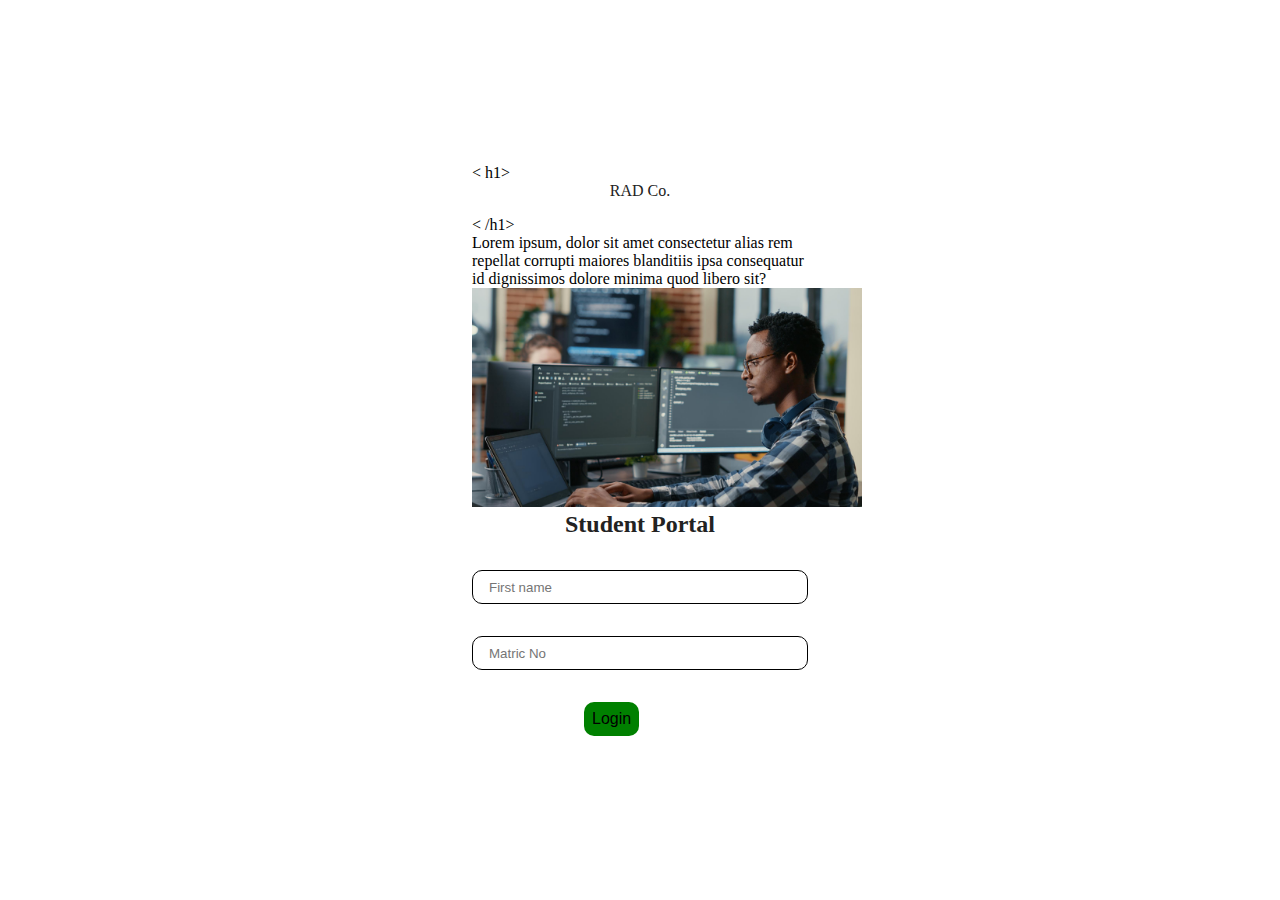
<file: index.html>
<!DOCTYPE html>
<html lang="en">
  <head>
    <meta charset="UTF-8" />
    <meta http-equiv="X-UA-Compatible" content="IE=edge" />
    <meta name="viewport" content="width=device-width, initial-scale=1.0" />
    <link href="./style.css" rel="stylesheet" />
    <title>Document</title>
  </head>
  <body>
    <main class="loginPage">
      <p>< h1>  <h1>RAD Co.</h1> < /h1> </p>
      <p class="lorem">Lorem ipsum, dolor sit amet consectetur alias rem repellat corrupti maiores blanditiis ipsa consequatur id dignissimos dolore minima quod libero sit?</p>
      <img src="./images/cbt image.png" alt="">
      <div class="portalDiv">
        <h2>Student Portal</h2>
        <input id="fName" type="text" placeholder="First name" required />
        <input id="number" type="text" placeholder="Matric No" required />
        <button class="start" id="startBtn">Login</button>
      </div>
    </main>
    <script>

      // LOG IN

let startBtn = document.getElementById("startBtn");
let fName = document.getElementById("fName");
let lName = document.getElementById("lName");
let logIn = document.querySelector(".loginPage");

startBtn.addEventListener("click", function () {
  if (fName.value && number.value) {
    window.location.href = "landing.html"
  } else {
    alert("Enter your student details");
  }
});
    </script>
  </body>
</html>
</file>
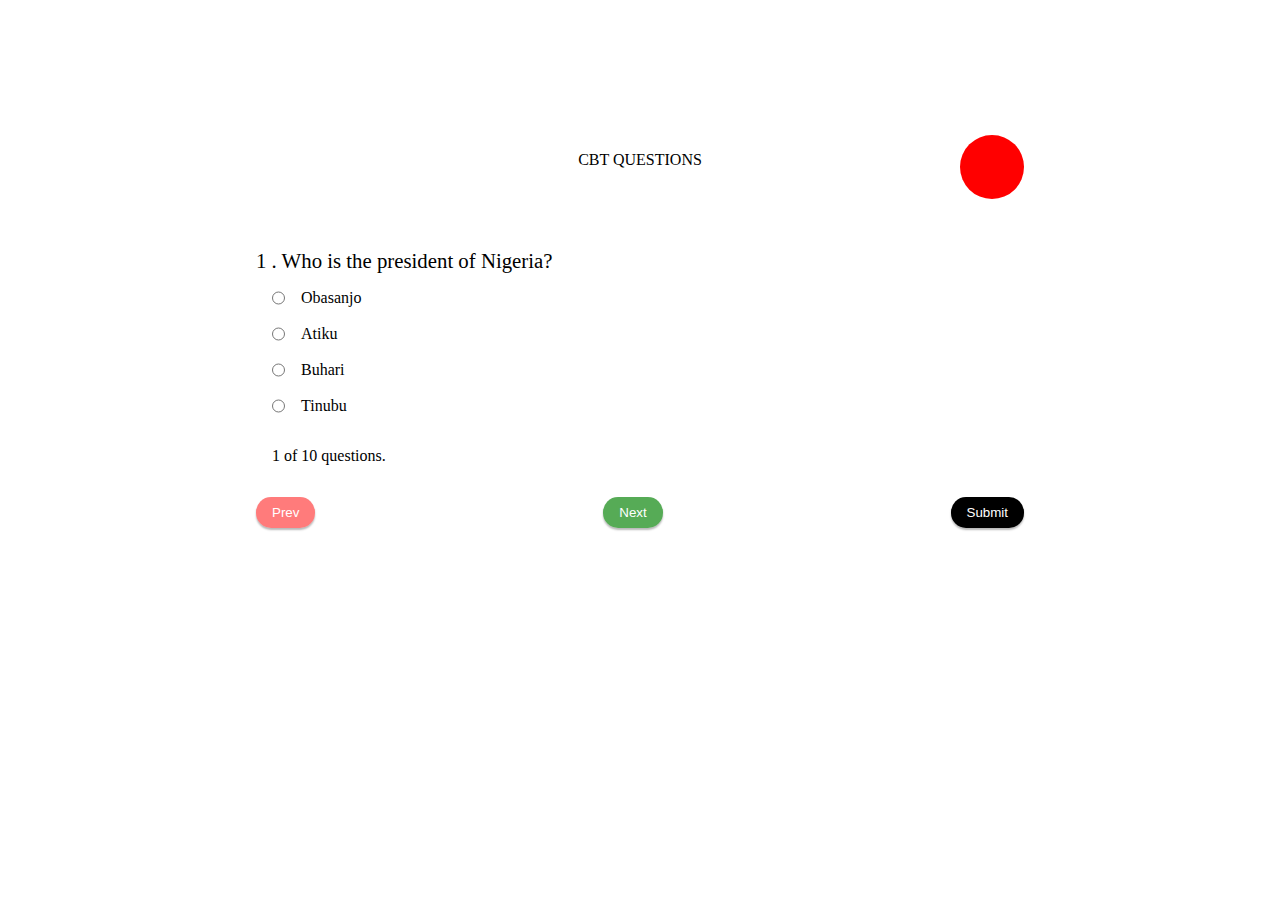
<file: dashboard.html>
<!DOCTYPE html>
<html lang="en">
<head>
    <meta charset="UTF-8">
    <meta http-equiv="X-UA-Compatible" content="IE=edge">
    <meta name="viewport" content="width=device-width, initial-scale=1.0">
    <link
    rel="stylesheet"
    href="https://cdnjs.cloudflare.com/ajax/libs/animate.css/4.1.1/animate.min.css"
  />
    <link rel="stylesheet" href="./style.css">
    <title>CBT</title>
</head>
<body>
    <main class="main">
        <div class="questionsHead">
          <div class="timerDiv">
            <p class="animate__animated animate__slideInDown timer"></p>
  
          </div>
          <h1>CBT QUESTIONS</h1>
        </div>
  
        <div class="queestionsDiv">
          <div class="questionsBox">
            <p class="quest" id="showQuest"></p>
          </div>
          <p class="opt" id="showOpt"></p>
          <p class="questionsOf"></p>
          <div class="buttons">
            <button class="prev prevBtn">Prev</button>
            <button class="next nextBtn">Next</button>
            <button class="submit" id="submit">Submit</button>
          </div>
        </div>
      </main>
</body>
</html>
<script src="./app.js"></script>
</file>
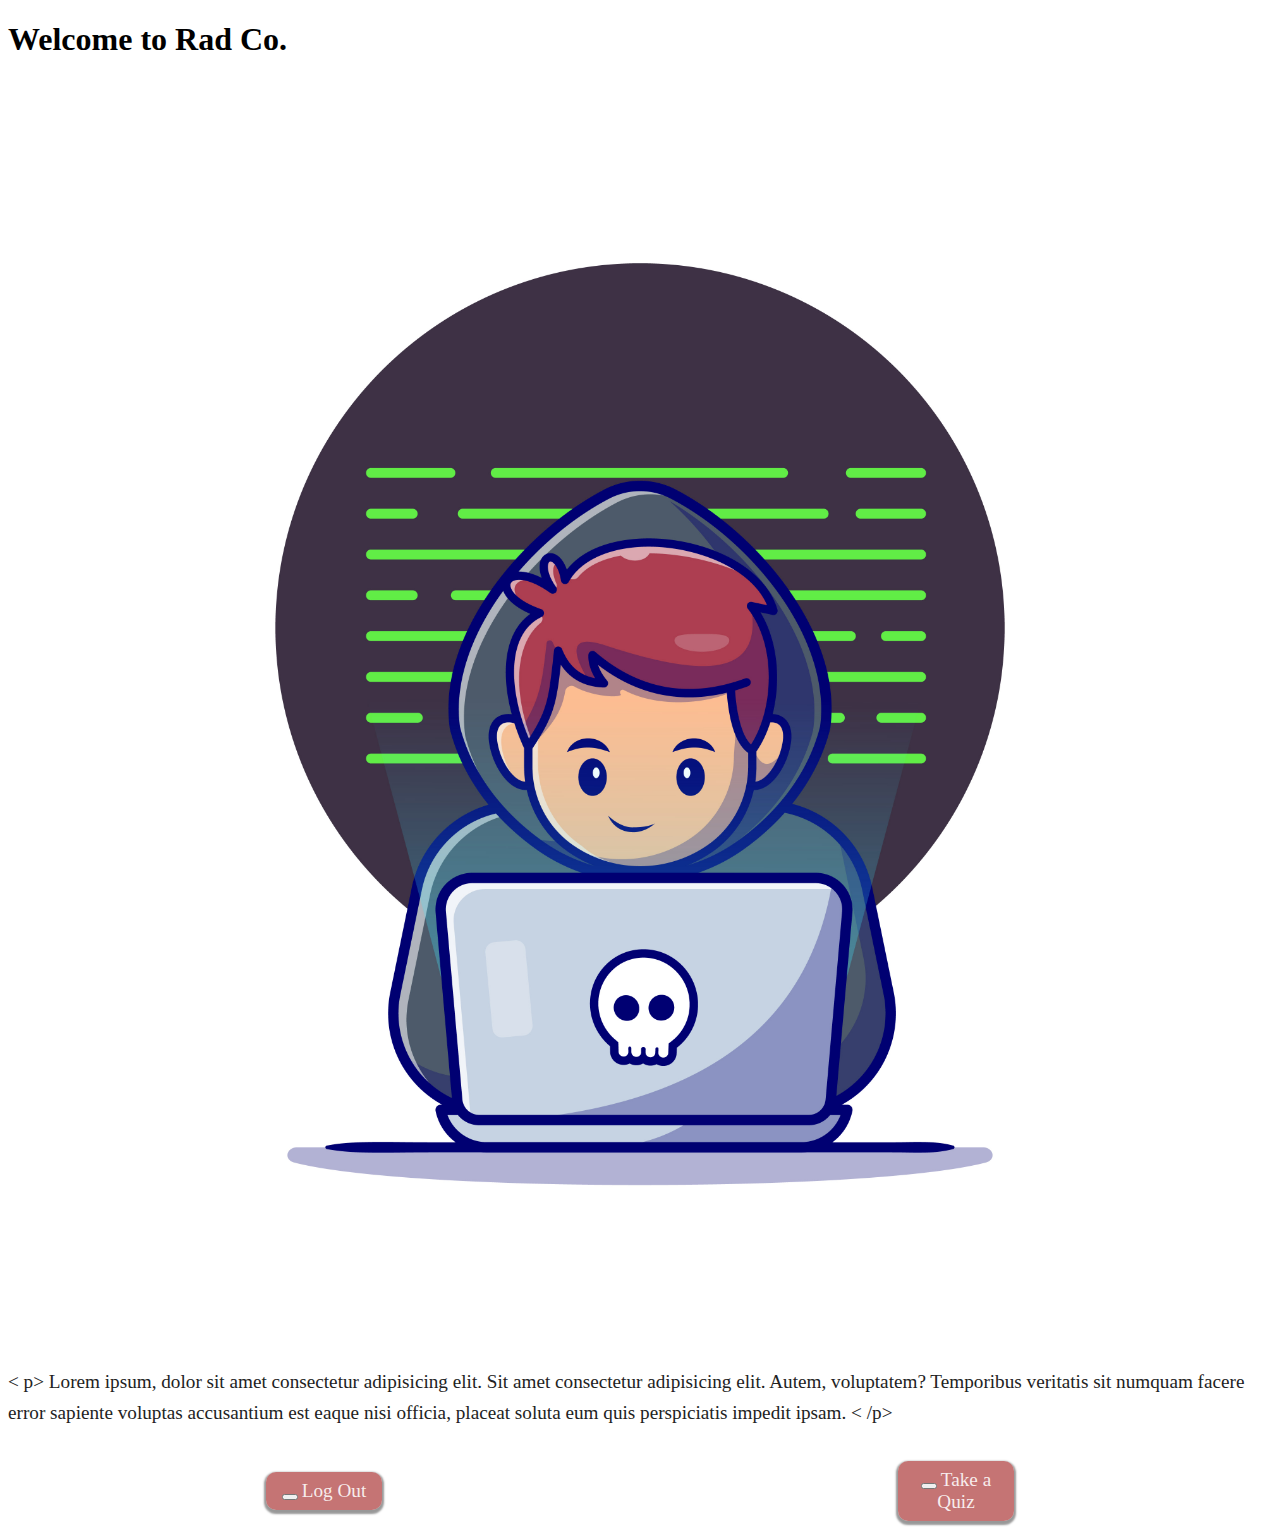
<file: landing.html>
<!DOCTYPE html>
<html lang="en">
<head>
    <meta charset="UTF-8">
    <meta http-equiv="X-UA-Compatible" content="IE=edge">
    <meta name="viewport" content="width=device-width, initial-scale=1.0">
    <link
    rel="stylesheet"
    href="https://cdnjs.cloudflare.com/ajax/libs/animate.css/4.1.1/animate.min.css"
  />
    <title>CBT</title>
</head>
<style>
.login img{
    height: 100%;
    width: 100%;
}
.buttons {
    display: flex;
    align-items: center;
    justify-content: space-around;
    margin-top: 2rem;
}
.button{
width: 100px;
    background-color: rgba(164, 37, 37, 0.639);
    align-items: center;
    justify-content: center;
  box-shadow: 0px 2px 2px 2px rgba(0, 0, 0, 0.403);
    border-radius: 10px;
    text-align: center;
    padding: 0.5rem;
    border: none;
    color: #ffffffe1;
}
.button span{
    font-size: 1.2rem;
}
.login p {
    line-height: 1.6;
    font-size: 1.2rem;
    color: #222;
}

</style>
<body>
    <main class="login">
        <h1 class="loginWel animate__animated animate__backInLeft">Welcome to Rad Co.</h1>
        <img src="./images/cbt image 2.jpg" alt="">
        <p> < p>    Lorem ipsum, dolor sit amet consectetur adipisicing elit. Sit amet consectetur adipisicing elit. Autem, voluptatem? Temporibus veritatis sit numquam facere error sapiente voluptas accusantium est eaque nisi officia, placeat soluta eum quis perspiciatis impedit ipsam. < /p></p>
       <div class="buttons">
        <div class="button endQuiz">
            <button><lord-icon
                src="https://cdn.lordicon.com/etqbfrgp.json"
                trigger="hover"
                style="width:70px;height:70px">
            </lord-icon></button>
            <span>Log Out</span>
        </div>
        <div class="button startQuiz">
            <button><lord-icon
                src="https://cdn.lordicon.com/scifwrvf.json"
                trigger="hover"
                style="width:80px;height:70px">
            </lord-icon></button>
            <span>Take a Quiz</span>
        </div>
       </div>  
    </main>
</body>
</html>
<script src="https://cdn.lordicon.com/ritcuqlt.js"></script>
<script>

let startQuizBtn = document.querySelector(".startQuiz");
let endQuizBtn = document.querySelector(".endQuiz");

startQuizBtn.addEventListener("click", function(){
    window.location.href = "dashboard.html"
})

endQuizBtn.addEventListener("click", function(){
    window.location.href = "index.html"
})
</script>
</file>
<file: style.css>
* {
  margin: 0;
  padding: 0;
  box-sizing: border-box;
}
body {
  display: flex;
  align-items: center;
  justify-content: center;
  min-height: 100vh;
  background: rgba(255, 255, 255, 0.428);
}
main h1 {
  margin-bottom: 1rem;
  text-align: center;
  font-weight: 500;
  font-size: 1rem;
}
.quest {
  margin-bottom: 1rem;
  font-size: 1.3rem;
  font-weight: 500;
}
.opt {
  margin-left: 1rem;
}
.buttons {
  margin-top: 1rem;
  display: flex;
  justify-content: space-between;
}
button {
  padding: 0.5rem 1rem;
}
.prev {
  background-color: rgba(255, 0, 0, 0.517);
  border: none;
  box-shadow: 0px 2px 2px rgba(0, 0, 0, 0.279);
  cursor: pointer;
  border-radius: 15px;
  color: white;
}
.next {
  background-color: rgba(0, 128, 0, 0.663);
  border: none;
  box-shadow: 0px 2px 2px rgba(0, 0, 0, 0.279);
  cursor: pointer;
  color: white;
  border-radius: 15px;
}
.submit {
  background-color: black;
  color: white;
  border: none;
  box-shadow: 0px 2px 2px rgba(0, 0, 0, 0.279);
  cursor: pointer;
  border-radius: 15px;
}
.main {
  height: 70vh;
  padding: 1rem;
  width: 800px;
}
/* LOG IN PAGE */
.loginPage {
  padding: 2rem;
  height: fit-content;
  width: 1000px;
  /* display: none; */
  width: 400px;
}
.loginPage h1 {
  color: #222;
}
.loginPage h2 {
  margin-bottom: 1rem;
  text-align: center;
  color: #222;
}
.loginPage input {
  display: block;
  height: 2rem;
  border: 1px solid black;
  width: 100%;
  padding: 1rem;
  margin-top: 2rem;
  margin-bottom: 1rem;
  border-radius: 10px;
}
.start {
  margin: 1rem 0 0 7rem;
  border: none;
  border-radius: 10px;
  font-size: 1rem;
  background-color: green;
  padding: 0.5rem;
  cursor: pointer;
  transition: all 0.5s;
}
.start:hover {
  transform: scale(1.2);
  color: #fff;
}
.questionsOf {
  margin: 2rem 0 2rem 1rem;
  font-size: 1rem;
}
.questionsBox {
  width: 100%;
}
.timerDiv {
  float: right;
  background-color: red;
  position: absolute;
  top: 15%;
  right: 20%;
  border-radius: 50%;
  color: #fff;
  height: 4rem;
  text-align: center;
  display: flex;
  align-items: center;
  justify-content: center;
  width: 4rem;
}
.queestionsDiv {
  margin-top: 5rem;
}
.opt p {
  display: flex;
  gap: 1rem;
}
@media (max-width: 390px) {
  .timerDiv {
    float: right;
    background-color: red;
    position: absolute;
    top: 5%;
    right: 40%;
    border-radius: 50%;
    color: #fff;
    height: 4rem;
    text-align: center;
    display: flex;
    align-items: center;
    justify-content: center;
    width: 4rem;
  }
  .opt p {
    display: flex;
    gap: 1rem;
  }
  .questionsOf {
    margin: 2rem 0 2rem 1rem;
    font-size: 1rem;
  }
  .loginPage {
    padding: 2rem;
    height: fit-content;
    width: 1000px;
    /* display: none; */
    width: 400px;
  }
  .loginPage h1 {
    font-size: 2rem;
    font-weight: 600;
    /* margin-bottom: 15rem; */
    color: rgba(164, 37, 37, 0.639);
  }
  .loginPage h2 {
    margin-bottom: 1rem;
    text-align: center;
    color: #222;
  }
  .loginPage input {
    display: block;
    height: 2rem;
    border: 1px solid black;
    width: 100%;
    padding: 1rem;
    margin-top: 2rem;
    margin-bottom: 1rem;
    border-radius: 10px;
  }
  .loginPage img {
    border-radius: 10px;
    box-shadow: 1px 2px 2px 2px rgba(0, 0, 0, 0.192);
    height: 100%;
    width: 100%;
  }
  .portalDiv {
    margin-top: 3rem;
  }
  .lorem {
    line-height: 1.6;
    color: #222;
    margin: 2rem 0 1rem 0;
  }
  .start {
    margin: 2rem 0 0 8rem;
    border: none;
    border-radius: 10px;
    font-size: 1.2rem;
    background-color: green;
    color: #fff;
    padding: 0.8rem 1rem;
    cursor: pointer;
    transition: all 0.5s;
  }
  .portalDiv h2{
    color: rgba(164, 37, 37, 0.639);
  }
}
</file>
